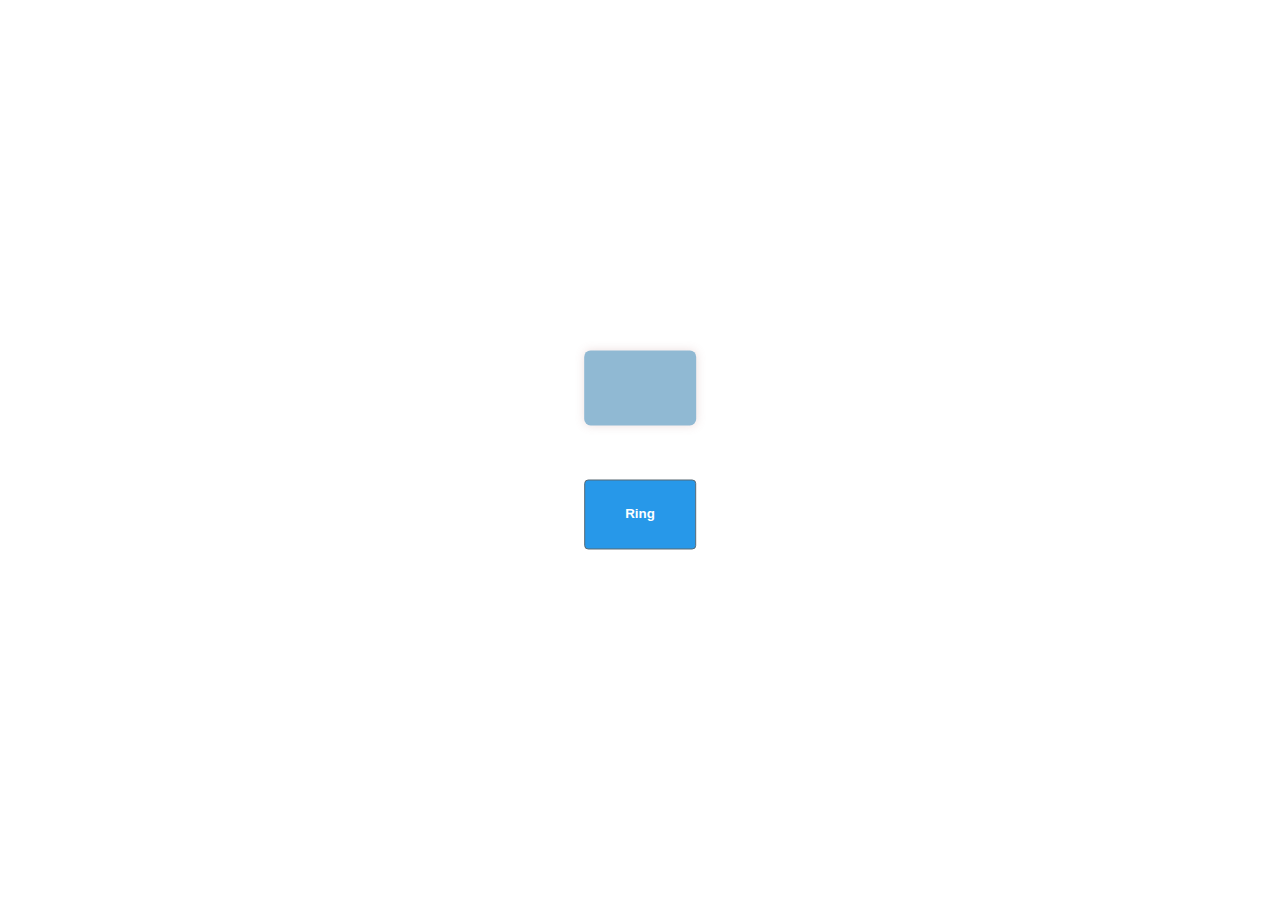
<file: 1 bell/index.html>
<!DOCTYPE html>
<html lang="en">
<head>
    <meta charset="UTF-8">
    <meta name="viewport" content="width=device-width, initial-scale=1.0">
    <title>Ring Bell</title>
    <link rel="stylesheet" href="./Assets/CSS/style.css">
    <link rel="stylesheet" href="https://cdnjs.cloudflare.com/ajax/libs/font-awesome/6.5.1/css/all.min.css" integrity="sha512-DTOQO9RWCH3ppGqcWaEA1BIZOC6xxalwEsw9c2QQeAIftl+Vegovlnee1c9QX4TctnWMn13TZye+giMm8e2LwA==" crossorigin="anonymous" referrerpolicy="no-referrer" />
</head>
<body>
    <div class="container">
        <div class="notification">
        </div>
        <button>Ring</button>
    </div>
    <script src="./Assets/JS/main.js"></script>
</body>
</html>
</file>
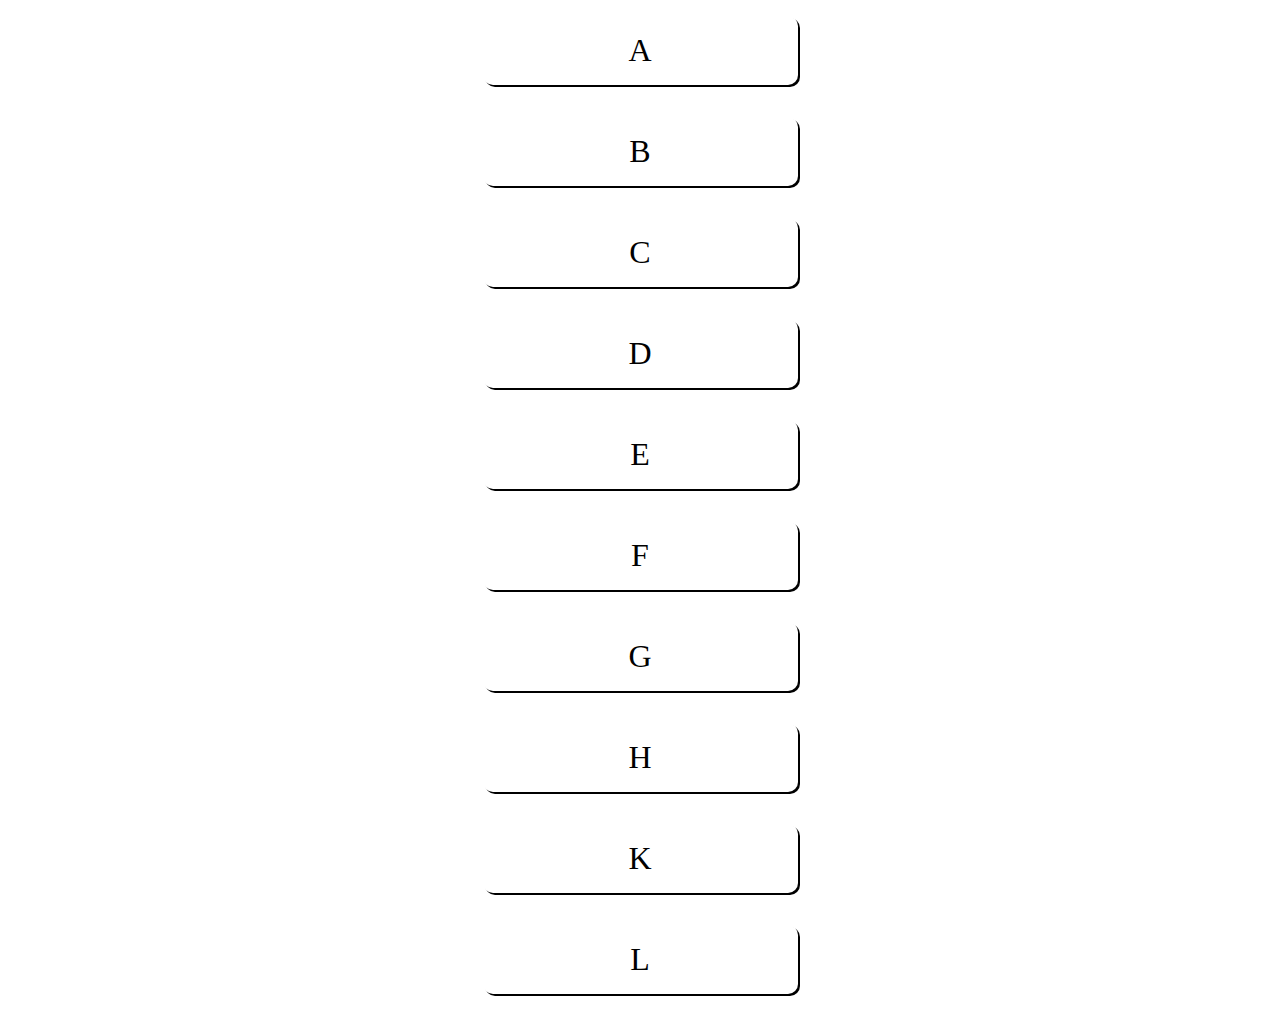
<file: 3 indicator/index.html>
<!DOCTYPE html>
<html lang="en">
    <head>
        <meta charset="UTF-8">
        <meta name="viewport" content="width=device-width, initial-scale=1.0">
        <title>Document</title>
        <link rel="stylesheet" href="./Assets/CSS/style.css">
    </head>

    <body>
        <div class="indicatorContainer">
            <div class="indicator" id="_indicator"></div>
        </div>
    
        <div class="container">
            <div class="block">A</div>
            <div class="block">B</div>
            <div class="block">C</div>
            <div class="block">D</div>
            <div class="block">E</div>
            <div class="block">F</div>
            <div class="block">G</div>
            <div class="block">H</div>
            <div class="block">K</div>
            <div class="block">L</div>
        </div>

        <script src="./Assets/JS/script.js"></script>
    </body>
</html>
</file>
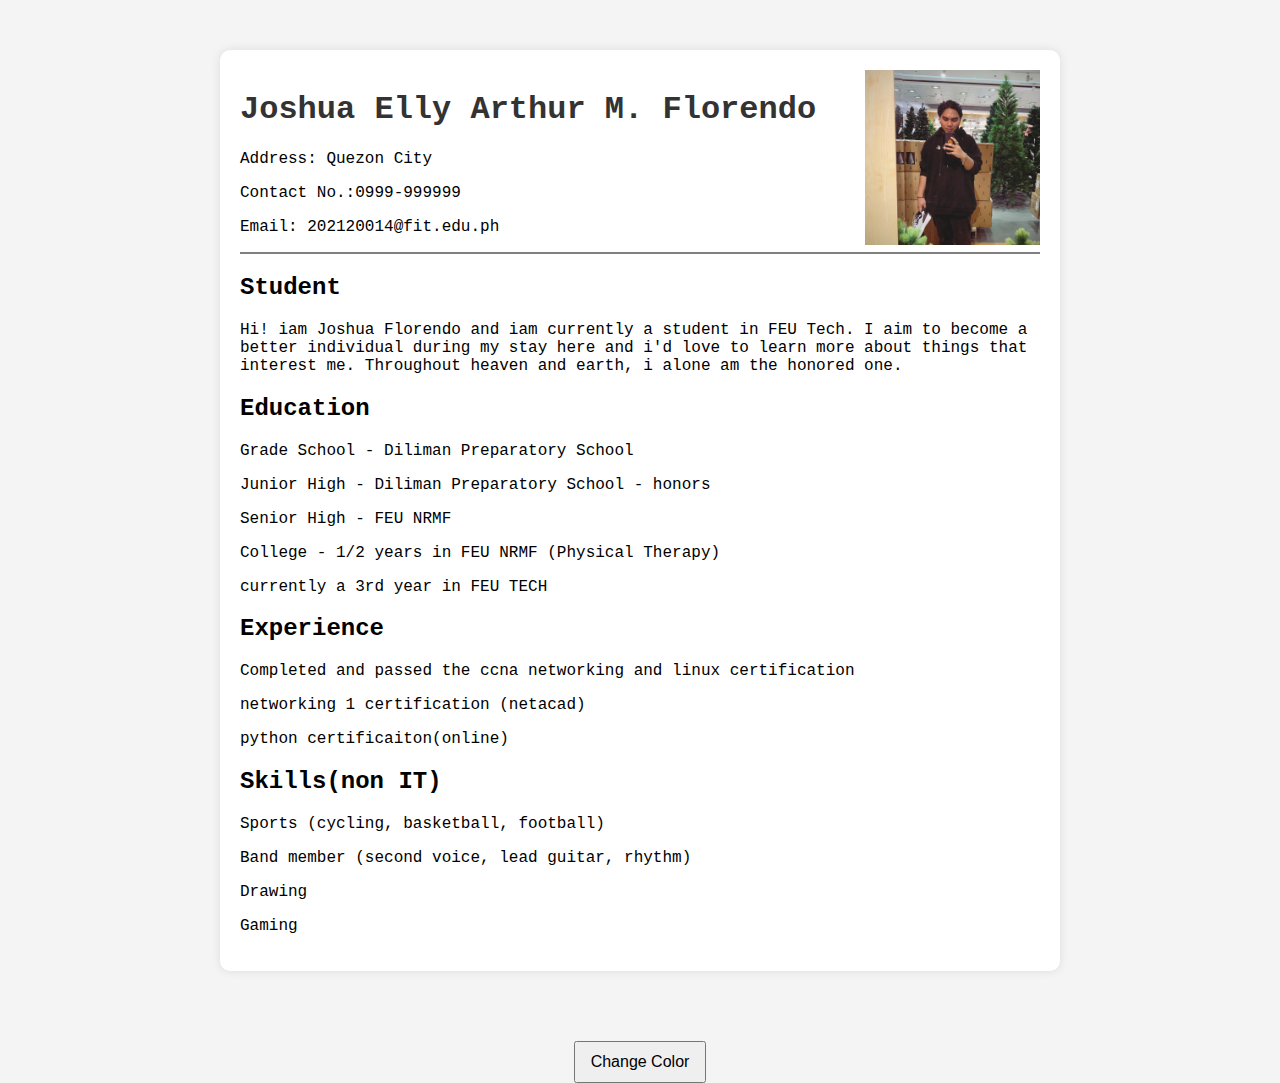
<file: 4 TSA 1/index.html>
<!DOCTYPE html>
<html lang="en">

<head>
    <meta charset="UTF-8">
    <meta name="viewport" content="width=device-width, initial-scale=1.0">
    <title>Your Resume</title>
    <link rel="stylesheet" href="./Assets/CSS/style.css">
</head>

<body>
    <div class="main-container">
        <div class="resume-container">
            <img src="./Assets/images/joshua.jpg" width="175" height="175" align="right">
            <h1>Joshua Elly Arthur M. Florendo</h1>
            <p>Address: Quezon City</p>
            <p>Contact No.:0999-999999</p>
            <p>Email: 202120014@fit.edu.ph</p>
            <hr style="height:2px;border-width:0;color:gray;background-color:gray">
            <section>
                <h2>Student</h2>
                <p>Hi! iam Joshua Florendo and iam currently a student in FEU Tech. I aim to become a better individual during my stay here and i'd love to learn more about things that interest me. Throughout heaven and earth, i alone am the honored one.</p>
            </section>

            <section>
                <h2>Education</h2>
                <p>Grade School - Diliman Preparatory School</p>
                <p>Junior High - Diliman Preparatory School - honors</p>
                <p>Senior High - FEU NRMF</p>
                <p>College - 1/2 years in FEU NRMF (Physical Therapy)</p>
                <p>currently a 3rd year in FEU TECH</p>
            </section>

            <section>
                <h2>Experience</h2>
                <p>Completed and passed the ccna networking and linux certification</p>
                <p>networking 1 certification (netacad)</p>
                <p>python certificaiton(online)</p>
            </section>

            <section>
                <h2>Skills(non IT)</h2>
                <p>Sports (cycling, basketball, football)</p>
                <p>Band member (second voice, lead guitar, rhythm)</p>
                <p>Drawing</p>
                <p>Gaming</p>
            </section>
        </div>

        <div class="button-container">
            <button onclick="changeColor()">Change Color</button>
        </div>
    </div>

    <script src="./Assets/JS/script.js"></script>
</body>

</html>
</file>
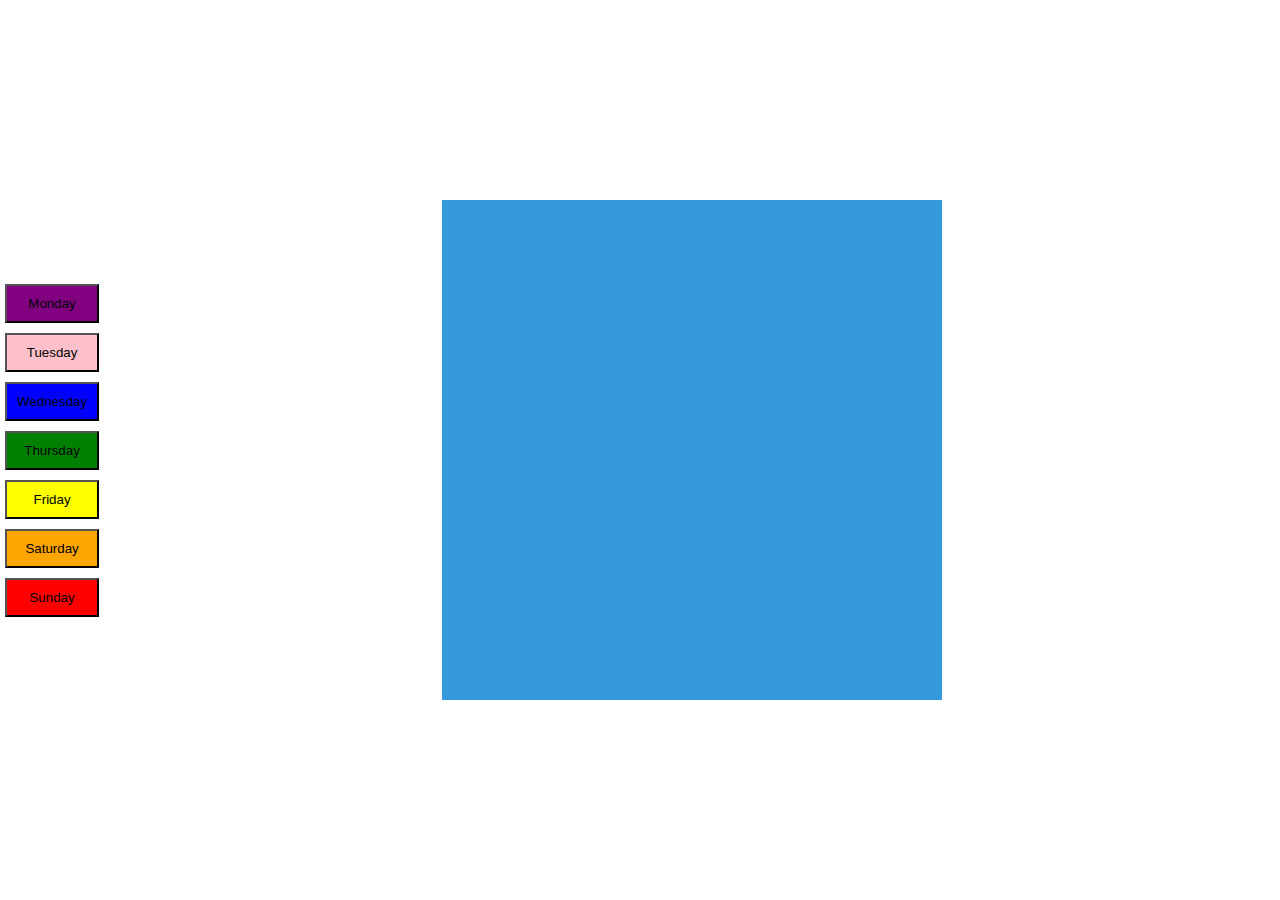
<file: 5 TSA 2/index.html>
<!DOCTYPE html>
<html lang="en">
<head>
  <meta charset="UTF-8">
  <meta name="viewport" content="width=device-width, initial-scale=1.0">
  <link rel="stylesheet" href="./Assets/CSS/styles.css">
  <title>TSA 2 Florendo</title>
</head>
<body>

  <div class="days-container">
    <button id="monday" onclick="showBox('monday')">Monday</button>
    <button id="tuesday" onclick="showBox('tuesday')">Tuesday</button>
    <button id="wednesday" onclick="showBox('wednesday')">Wednesday</button>
    <button id="thursday" onclick="showBox('thursday')">Thursday</button>
    <button id="friday" onclick="showBox('friday')">Friday</button>
    <button id="saturday" onclick="showBox('saturday')">Saturday</button>
    <button id="sunday" onclick="showBox('sunday')">Sunday</button>
  </div>

  <div class="animation-container">
    <div class="color-box" id="colorBox"></div>
  </div>

  <script src="./Assets/JS/script.js"></script>
</body>
</html>
</file>
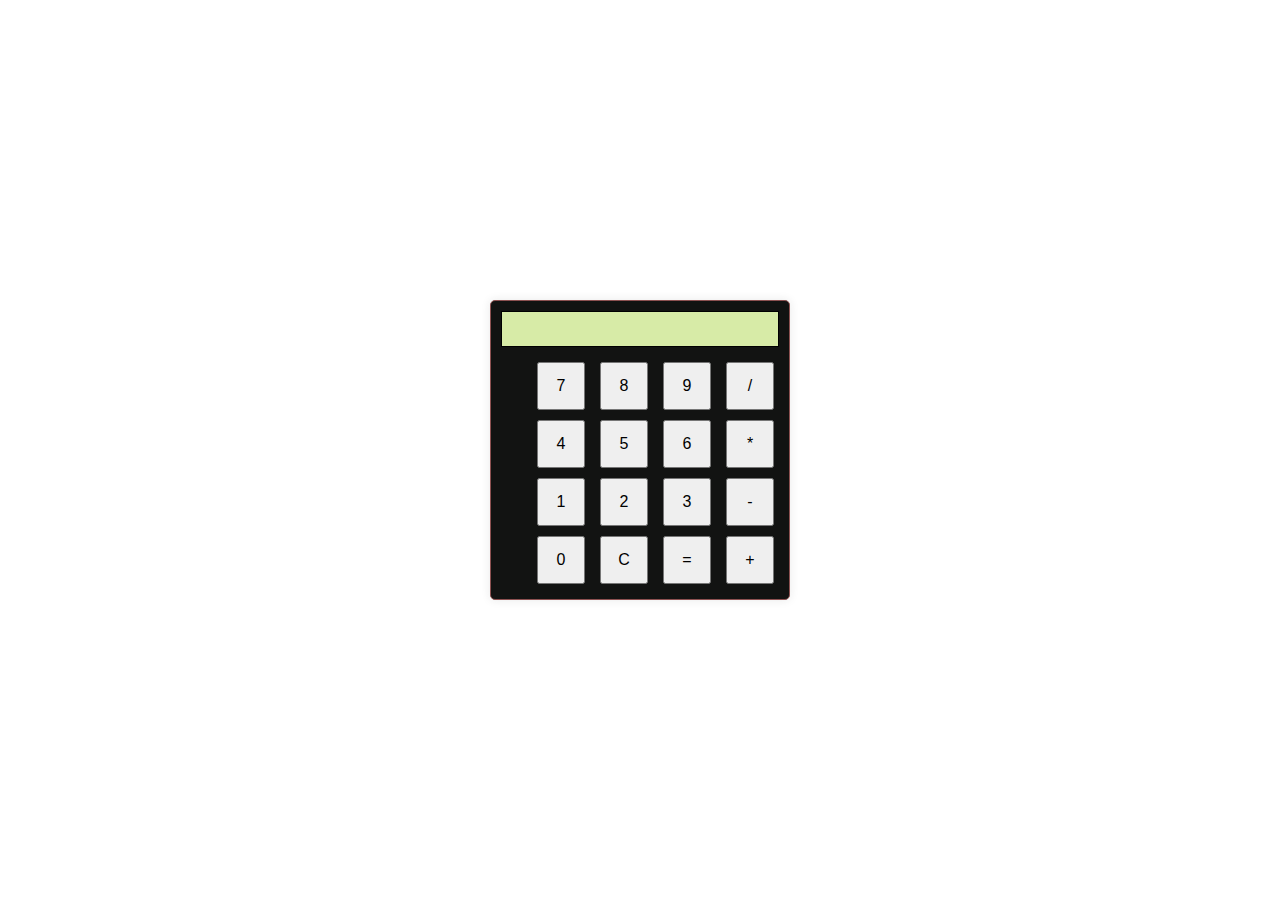
<file: 6 TSA 3/index.html>
<!DOCTYPE html>
<html lang="en">
<head>
    <meta charset="UTF-8">
    <meta name="viewport" content="width=device-width, initial-scale=1.0">
    <link rel="stylesheet" href="./Assets/CSS/style.css">
    <title>Florendo TSA3</title>
</head>
<body>

<div id="calculator">
    <input type="text" id="display" disabled>
    <br>
    <button onclick="appendToDisplay('7')">7</button>
    <button onclick="appendToDisplay('8')">8</button>
    <button onclick="appendToDisplay('9')">9</button>
    <button onclick="appendToDisplay('/')">/</button>
    <br>
    <button onclick="appendToDisplay('4')">4</button>
    <button onclick="appendToDisplay('5')">5</button>
    <button onclick="appendToDisplay('6')">6</button>
    <button onclick="appendToDisplay('*')">*</button>
    <br>
    <button onclick="appendToDisplay('1')">1</button>
    <button onclick="appendToDisplay('2')">2</button>
    <button onclick="appendToDisplay('3')">3</button>
    <button onclick="appendToDisplay('-')">-</button>
    <br>
    <button onclick="appendToDisplay('0')">0</button>
    <button onclick="clearDisplay()">C</button>
    <button onclick="calculateResult()">=</button>
    <button onclick="appendToDisplay('+')">+</button>
</div>

<script src="./Assets/JS/script.js"></script>

</body>
</html>
</file>
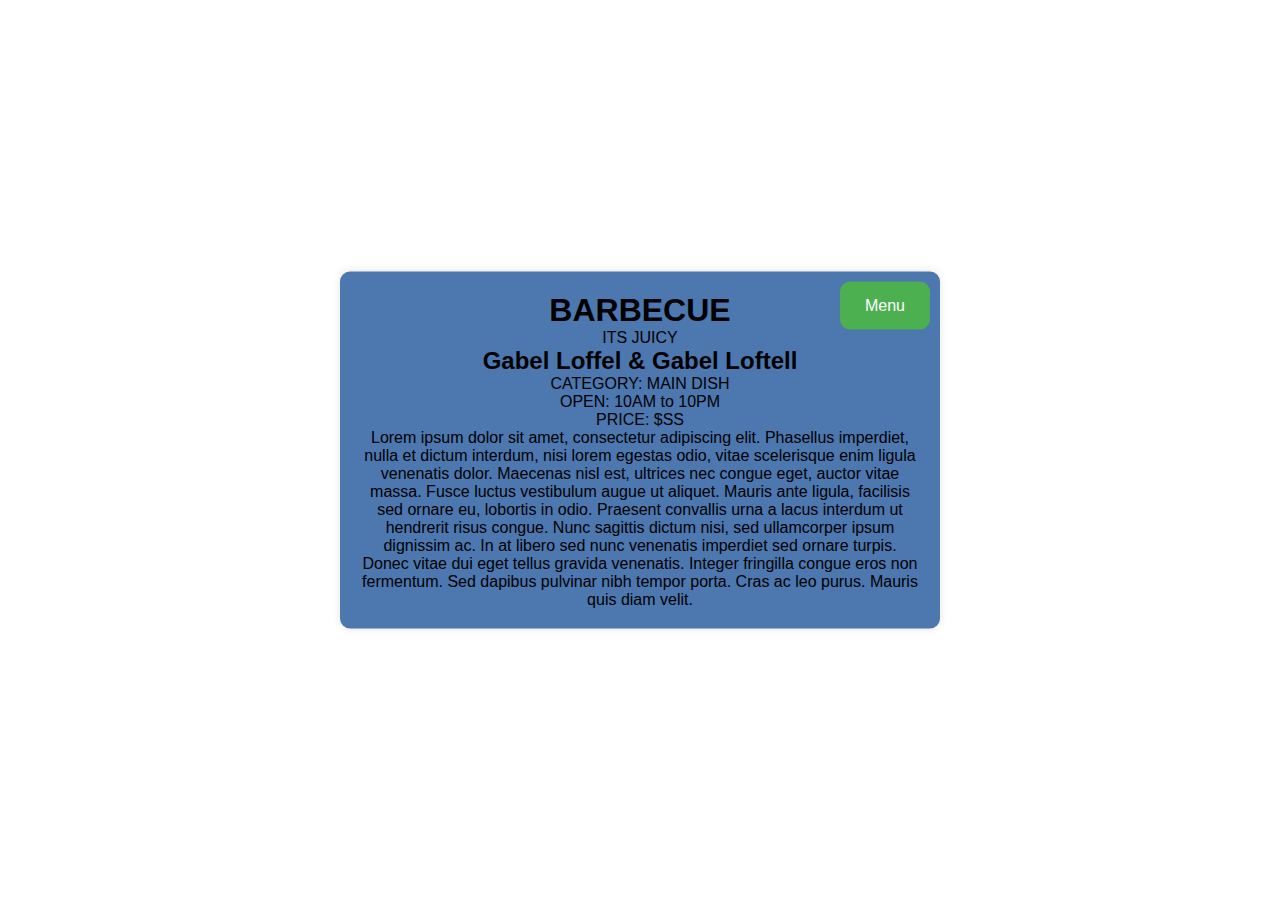
<file: 8 TSA 5 & 6/bbq.html>
<!DOCTYPE html>
<html lang="en">
<head>
    <meta charset="UTF-8">
    <meta name="viewport" content="width=device-width, initial-scale=1.0">
    <link rel="stylesheet" type="text/css" href="./Assets/CSS/styles.css">
</head>
<body>
    <div class="container">
        <a href="index.html">
            <button id="menu-button">Menu</button>
        </a>
       
        <h1>BARBECUE</h1>
        <p>ITS JUICY</p>
        <h2>Gabel Loffel & Gabel Loftell</h2>

       
        <p>CATEGORY: MAIN DISH</p>
        <p>OPEN: 10AM to 10PM</p>
        <p>PRICE: $SS</p>

        <p>Lorem ipsum dolor sit amet, consectetur adipiscing elit. Phasellus imperdiet, nulla et dictum interdum, nisi lorem egestas odio, vitae scelerisque enim ligula venenatis dolor. Maecenas nisl est, ultrices nec congue eget, auctor vitae massa. Fusce luctus vestibulum augue ut aliquet. Mauris ante ligula, facilisis sed ornare eu, lobortis in odio. Praesent convallis urna a lacus interdum ut hendrerit risus congue. Nunc sagittis dictum nisi, sed ullamcorper ipsum dignissim ac. In at libero sed nunc venenatis imperdiet sed ornare turpis. Donec vitae dui eget tellus gravida venenatis. Integer fringilla congue eros non fermentum. Sed dapibus pulvinar nibh tempor porta. Cras ac leo purus. Mauris quis diam velit.</p>
    </div>
</body>
</html>
</file>
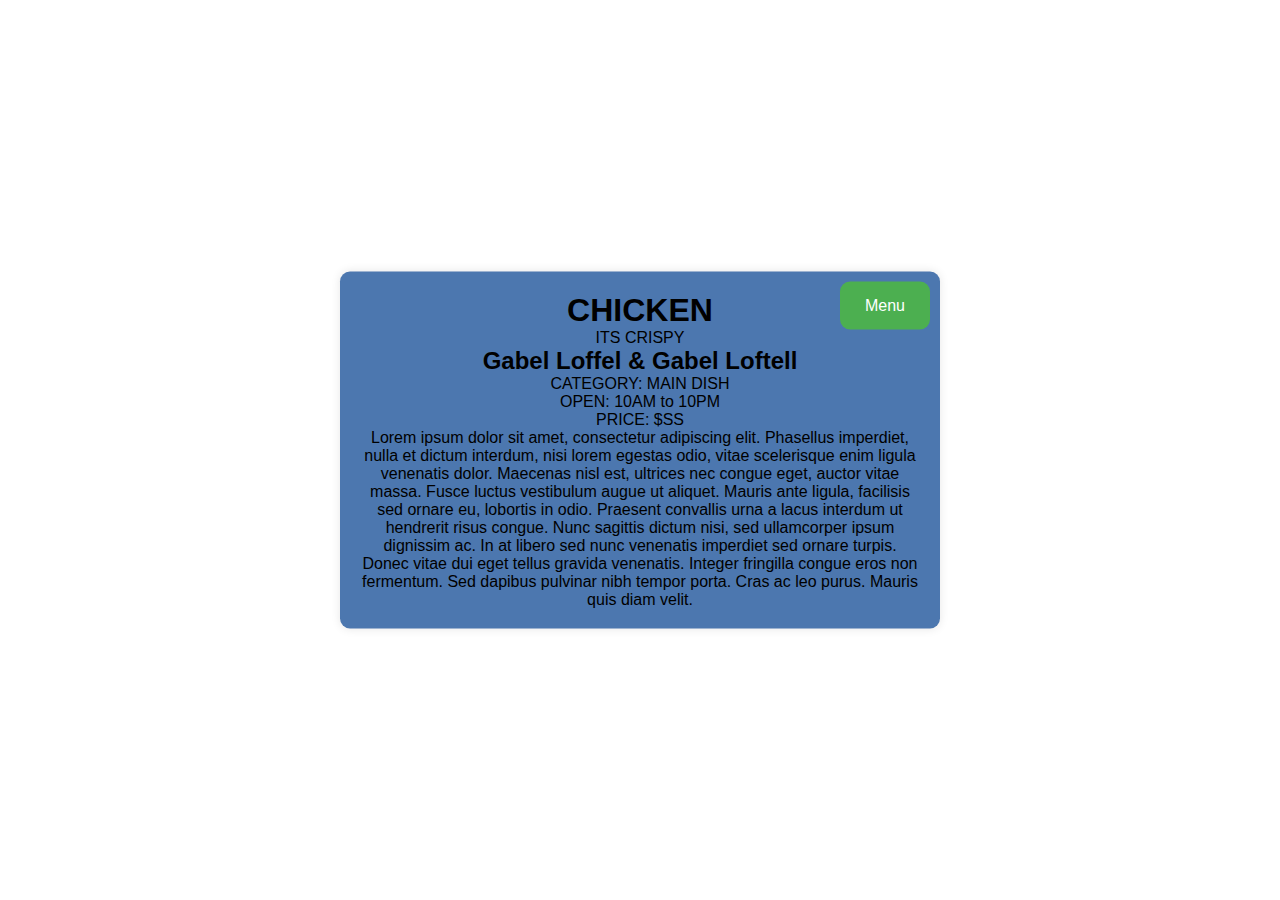
<file: 8 TSA 5 & 6/chicken.html>
<!DOCTYPE html>
<html lang="en">
<head>
    <meta charset="UTF-8">
    <meta name="viewport" content="width=device-width, initial-scale=1.0">
    <link rel="stylesheet" type="text/css" href="./Assets/CSS/styles.css">
</head>
<body>
    <div class="container">
        <a href="index.html">
            <button id="menu-button">Menu</button>
        </a>
       
        <h1>CHICKEN</h1>
        <p>ITS CRISPY</p>
        <h2>Gabel Loffel & Gabel Loftell</h2>

       
        <p>CATEGORY: MAIN DISH</p>
        <p>OPEN: 10AM to 10PM</p>
        <p>PRICE: $SS</p>

        <p>Lorem ipsum dolor sit amet, consectetur adipiscing elit. Phasellus imperdiet, nulla et dictum interdum, nisi lorem egestas odio, vitae scelerisque enim ligula venenatis dolor. Maecenas nisl est, ultrices nec congue eget, auctor vitae massa. Fusce luctus vestibulum augue ut aliquet. Mauris ante ligula, facilisis sed ornare eu, lobortis in odio. Praesent convallis urna a lacus interdum ut hendrerit risus congue. Nunc sagittis dictum nisi, sed ullamcorper ipsum dignissim ac. In at libero sed nunc venenatis imperdiet sed ornare turpis. Donec vitae dui eget tellus gravida venenatis. Integer fringilla congue eros non fermentum. Sed dapibus pulvinar nibh tempor porta. Cras ac leo purus. Mauris quis diam velit.</p>
    </div>
</body>
</html>
</file>
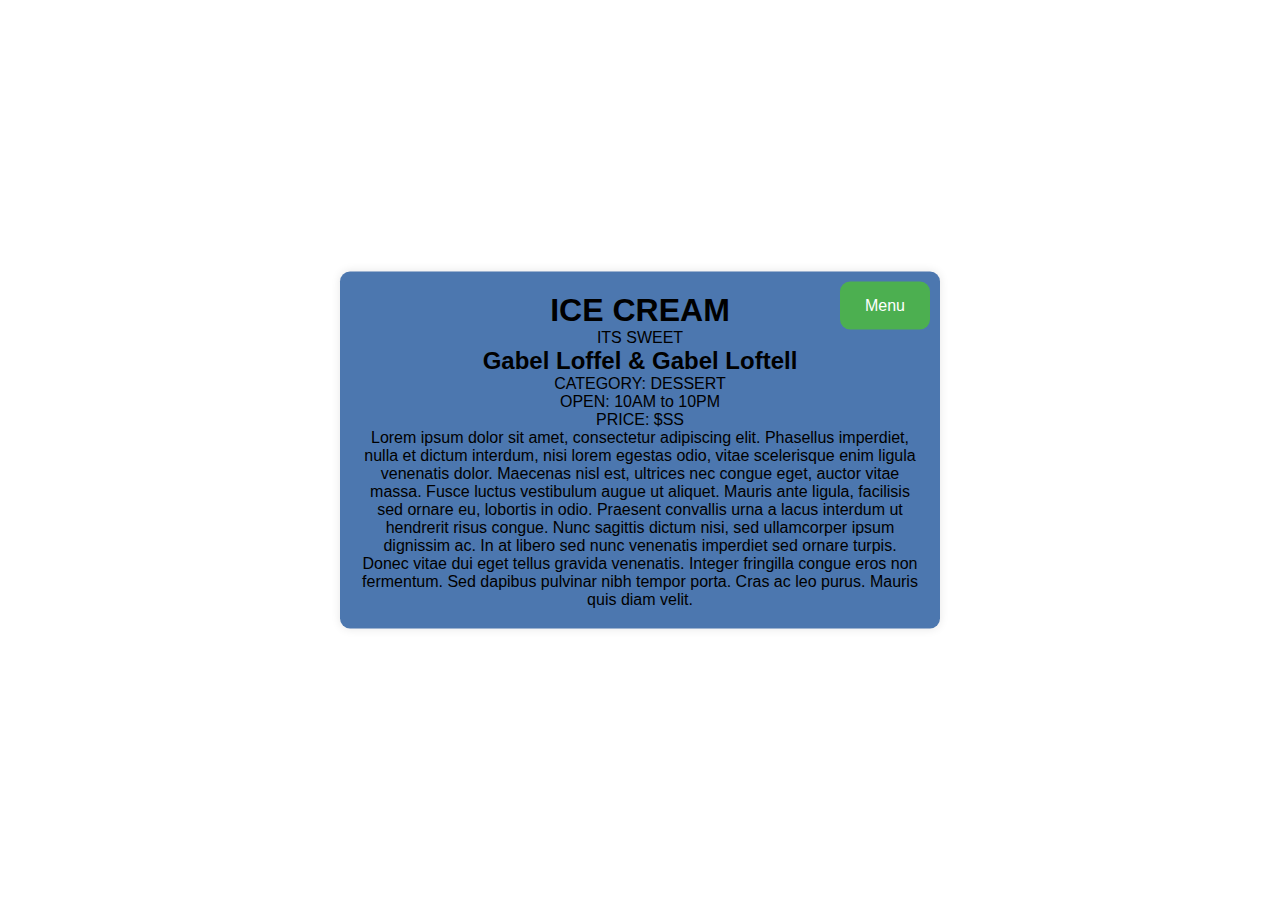
<file: 8 TSA 5 & 6/cream.html>
<!DOCTYPE html>
<html lang="en">
<head>
    <meta charset="UTF-8">
    <meta name="viewport" content="width=device-width, initial-scale=1.0">
    <link rel="stylesheet" type="text/css" href="./Assets/CSS/styles.css">
</head>
<body>
    <div class="container">
        <a href="index.html">
            <button id="menu-button">Menu</button>
        </a>
       
        <h1>ICE CREAM</h1>
        <p>ITS SWEET</p>
        <h2>Gabel Loffel & Gabel Loftell</h2>

       
        <p>CATEGORY: DESSERT</p>
        <p>OPEN: 10AM to 10PM</p>
        <p>PRICE: $SS</p>

        <p>Lorem ipsum dolor sit amet, consectetur adipiscing elit. Phasellus imperdiet, nulla et dictum interdum, nisi lorem egestas odio, vitae scelerisque enim ligula venenatis dolor. Maecenas nisl est, ultrices nec congue eget, auctor vitae massa. Fusce luctus vestibulum augue ut aliquet. Mauris ante ligula, facilisis sed ornare eu, lobortis in odio. Praesent convallis urna a lacus interdum ut hendrerit risus congue. Nunc sagittis dictum nisi, sed ullamcorper ipsum dignissim ac. In at libero sed nunc venenatis imperdiet sed ornare turpis. Donec vitae dui eget tellus gravida venenatis. Integer fringilla congue eros non fermentum. Sed dapibus pulvinar nibh tempor porta. Cras ac leo purus. Mauris quis diam velit.</p>
    </div>
</body>
</html>
</file>
<file: 1 bell/Assets/CSS/style.css>
body{
    /* background: linear-gradient(45deg, #314072, #ffffff); */
    background-image: url("https://static0.gamerantimages.com/wordpress/wp-content/uploads/2023/09/satoru-gojo-death-jujutsu-kaisen-236.jpeg");
    background-size: cover; 
    height: 100vh;
    padding: 0;
    margin: 0;
}

.container {
    position: absolute;
    top: 50%;
    left: 50%;
    margin-right: -50%;
    transform: translate(-50%, -50%);
    text-align: center;
}

button {
    display: flexbox;
    padding: 2em 3em;
    outline: none;
    font-weight: 800;
    border: none;
    color: #fff;
    background-color: #2798e9;
    border: 1px solid #586974;
    border-radius: 0.3em;
    margin-top: 4em;
    cursor: pointer;
}

button:hover {
    background-color: #47555f;
}



.notification {
    display: grid;
    position: relative;
    padding: 0.6em;
    background: #90b9d3;
    border-radius: 0.2em;
    font-size: 2em;
    box-shadow: 0 0 10px rgba(168, 106, 106, 0.2);
}

.notification::before, 
.notification::after {
    color: #fff;
    text-shadow: 0 1px 3px rgba(104, 75, 75, 0.3);
}

.notification::before {
    display: block;
    content: "\f0f3";
    font-family: "fontawesome";
    transform-origin: top center;
    color: #333ea3;
}

.notification::after {
    font-family: Arial;
    font-size: 0.7em;
    font-weight: 700;
    position: absolute;
    top: -15px;
    right: -15px;
    padding: 5px 8px;
    line-height: 100%;
    border: 2px #fff solid;
    border-radius: 60px;
    background: #485c69;
    opacity: 0;
    content: attr(data-count);
    opacity: 0;
    transform: scale(0.5);
    transition: transform, opacity;
    transition-duration: 0.3s;
    transition-timing-function: ease-out;
}

.notification.notify::before {
    animation: ring 1.5s ease;
}

.notify.show-count::after {
    transform: scale(1);
    opacity: 1;
}

@keyframes ring {
    0% {
        transform: rotate(35deg);
    }
    12.5% {
        transform: rotate(-30deg);
    }
    25% {
        transform: rotate(25deg);
    }
    37.5% {
        transform: rotate(-20deg);
    }
    50% {
        transform: rotate(15deg);
    }
    62.5% {
        transform: rotate(-10deg);
    }
    75% {
        transform: rotate(5deg);
    }
    100% {
        transform: rotate(0deg);
    }
}
</file>
<file: 3 indicator/Assets/CSS/style.css>
/* source */
*{
    margin: 0;
    padding: 0;
    box-sizing: border-box;
}

body {
    display: flex;
    justify-content: center;
    align-items: center;
    min-height: 100vh;
    /* body background */
    background-image: url(https://c.tenor.com/-9lHctoXbJkAAAAC/tenor.gif);
}

.indicatorContainer {
    width: 100%;
    position: fixed;

    .indicator {
        background: linear-gradient(90deg, #fff700 0%, #ef0303 100%); 
        
        height: 10px;
        border-radius: 10px;
        width: 0%;
        position: fixed;
        top: 0;
        z-index: 100;
    }
}

.container {
    text-align: center;
    display: flex;
    justify-content: center;
    align-items: center;
    flex-direction: column;

    .block {
        min-width: 35vh;
        background-image: url(https://c.tenor.com/uZv4t9KXvCMAAAAC/tenor.gif);
        color:rgb(0, 0, 0);
        padding: 1rem 2rem;
        box-shadow: 2px 2px 0px black;
        border-radius: 10px;
        margin: 1rem;
        font-size: 2rem;
        display: inline-block;
        transition: transform .5s ease-in-out;
        width: 150px;

        &:hover {
            transform: translate(5%, 5%);
            box-shadow: 0px 0px 0px black;
        }

        &.active {
            transform: scale(1.2);
            box-shadow: 0px 0px 0px black;
        }
    }
}
</file>
<file: 4 TSA 1/Assets/CSS/style.css>
body {
    font-family: 'Courier New', Courier, monospace;
    margin: 0;
    padding: 0;
    display: flex;
    align-items: center;
    justify-content: center;
    min-height: 100vh;
    background-color: #f4f4f4;
}

.main-container {
    display: flex;
    flex-direction: column;
    align-items: center;
}

.resume-container {
    max-width: 800px;
    margin: 50px auto;
    padding: 20px;
    background-color: #fff;
    border-radius: 10px;
    box-shadow: 0 0 10px rgba(0, 0, 0, 0.1);
    transition: background-color 0.5s ease;
}

.button-container {
    margin-top: 20px;
}

h1 {
    color: #333;
}

button {
    padding: 10px 15px;
    font-size: 16px;
    cursor: pointer;
}
</file>
<file: 5 TSA 2/Assets/CSS/styles.css>
body {
  display: flex;
  justify-content: space-between;
  align-items: center;
  height: 100vh;
  margin: 0;
}

.days-container {
  display: flex;
  flex-direction: column;
}

button {
  margin: 5px;
  padding: 10px;
  cursor: pointer;
}

#monday { background-color: purple; }
#tuesday { background-color: pink; }
#wednesday { background-color: blue; }
#thursday { background-color: green; }
#friday { background-color: yellow; }
#saturday { background-color: orange; }
#sunday { background-color: red; }

.animation-container {
  display: flex;
  justify-content: center;
  align-items: center;
  flex-grow: 1;
}

.color-box {
  width: 500px;
  height: 500px;
  background-color: #3498db;
  transition: background-color 0.5s;
}
</file>
<file: 6 TSA 3/Assets/CSS/style.css>
*{
    margin: 0;
    padding: 0;
    box-sizing: border-box;
}
body {
    display: flex;
    align-items: center;
    justify-content: center;
    min-height: 100vh;
    margin: 0;
    background-image: url("https://c.tenor.com/BAzma6OlbvAAAAAd/tenor.gif");
}

#calculator {
    width: 300px;
    background-color: #121312;
    border: 1px solid #8d5151;
    padding: 10px;
    box-shadow: 0 0 10px rgba(39, 35, 35, 0.1);
    border-radius: 5px;
    text-align: right;
    font-size: 20px;
}

#calculator input {
    width: 100%;
    padding: 8px;
    margin-bottom: 10px;
    border: 1px solid black;
    background-color: rgb(215, 235, 167);
    font-size: 16px;
    box-sizing: border-box;
}

#calculator button {
    width: 48px;
    height: 48px;
    font-size: 16px;
    margin: 5px;
    cursor: pointer;
}
</file>
<file: 8 TSA 5 & 6/Assets/CSS/styles.css>
* {
  margin: 0;
  padding: 0;
  box-sizing: border-box;
}

body {
  font-family: Arial, sans-serif;
  margin: 0;
  padding: 0;
  background-image: url('https://img.freepik.com/free-photo/top-close-up-view-vegetables-tomatoes-with-pedicels-garlic-bell-peppers-lemon-oil-onion_140725-72203.jpg?w=1380&t=st=1709308339~exp=1709308939~hmac=8b5d7fa0f7044002367794157bb0444444395349565cbad44f74bf08e87eb13f');
  background-size: cover;
  background-repeat: no-repeat;
  
}

#menu-button {
  position: absolute;
  top: 10px;
  right: 10px;
  z-index: 999; 
  background-color: #4CAF50; 
  border: none; 
  color: white; 
  padding: 15px 25px; 
  text-align: center; 
  text-decoration: none;
  display: inline-block;
  font-size: 16px;
  border-radius: 10px;
  cursor: pointer; 
}
#menu-button:hover {
  background-color: #45a049; 
}

#top-left-image {
  position: absolute;
  top: 10px;
  left: 10px;
  width: 200px; 
  z-index: 999; 
}

#menu {
  display: flex;
  justify-content: center;
  padding: 20px;
  margin-top: 200px;
}

.menu-item {
  width: 250px;
  height: 400px;
  margin: 10px;
  position: relative;
  overflow: hidden;
  cursor: pointer;
  margin-top: 200px;
  
}

.menu-item img {
  width: 100%;
  height: 100%;
  object-fit: cover;
  transition: transform 0.3s ease-in-out;
}

.menu-item:hover img {
  transform: scale(1.1);
}

.menu-item-text {
  position: absolute;
  bottom: 0;
  left: 0;
  right: 0;
  background-color: rgba(0, 0, 0, 0.6);
  color: #fff;
  padding: 10px;
  opacity: 0;
  transition: opacity 0.3s ease-in-out;
}

.menu-item:hover .menu-item-text {
  opacity: 1;
}

.container {
  background-color: #4c77af;
  position: absolute;
  top: 50%;
  left: 50%;
  transform: translate(-50%, -50%);
  border-radius: 10px;
  padding: 20px;
  box-shadow: 0 0 10px rgba(0, 0, 0, 0.1);
  max-width: 600px;
  width: 100%;
}
h1, h2, p {
  text-align: center;
}
</file>
